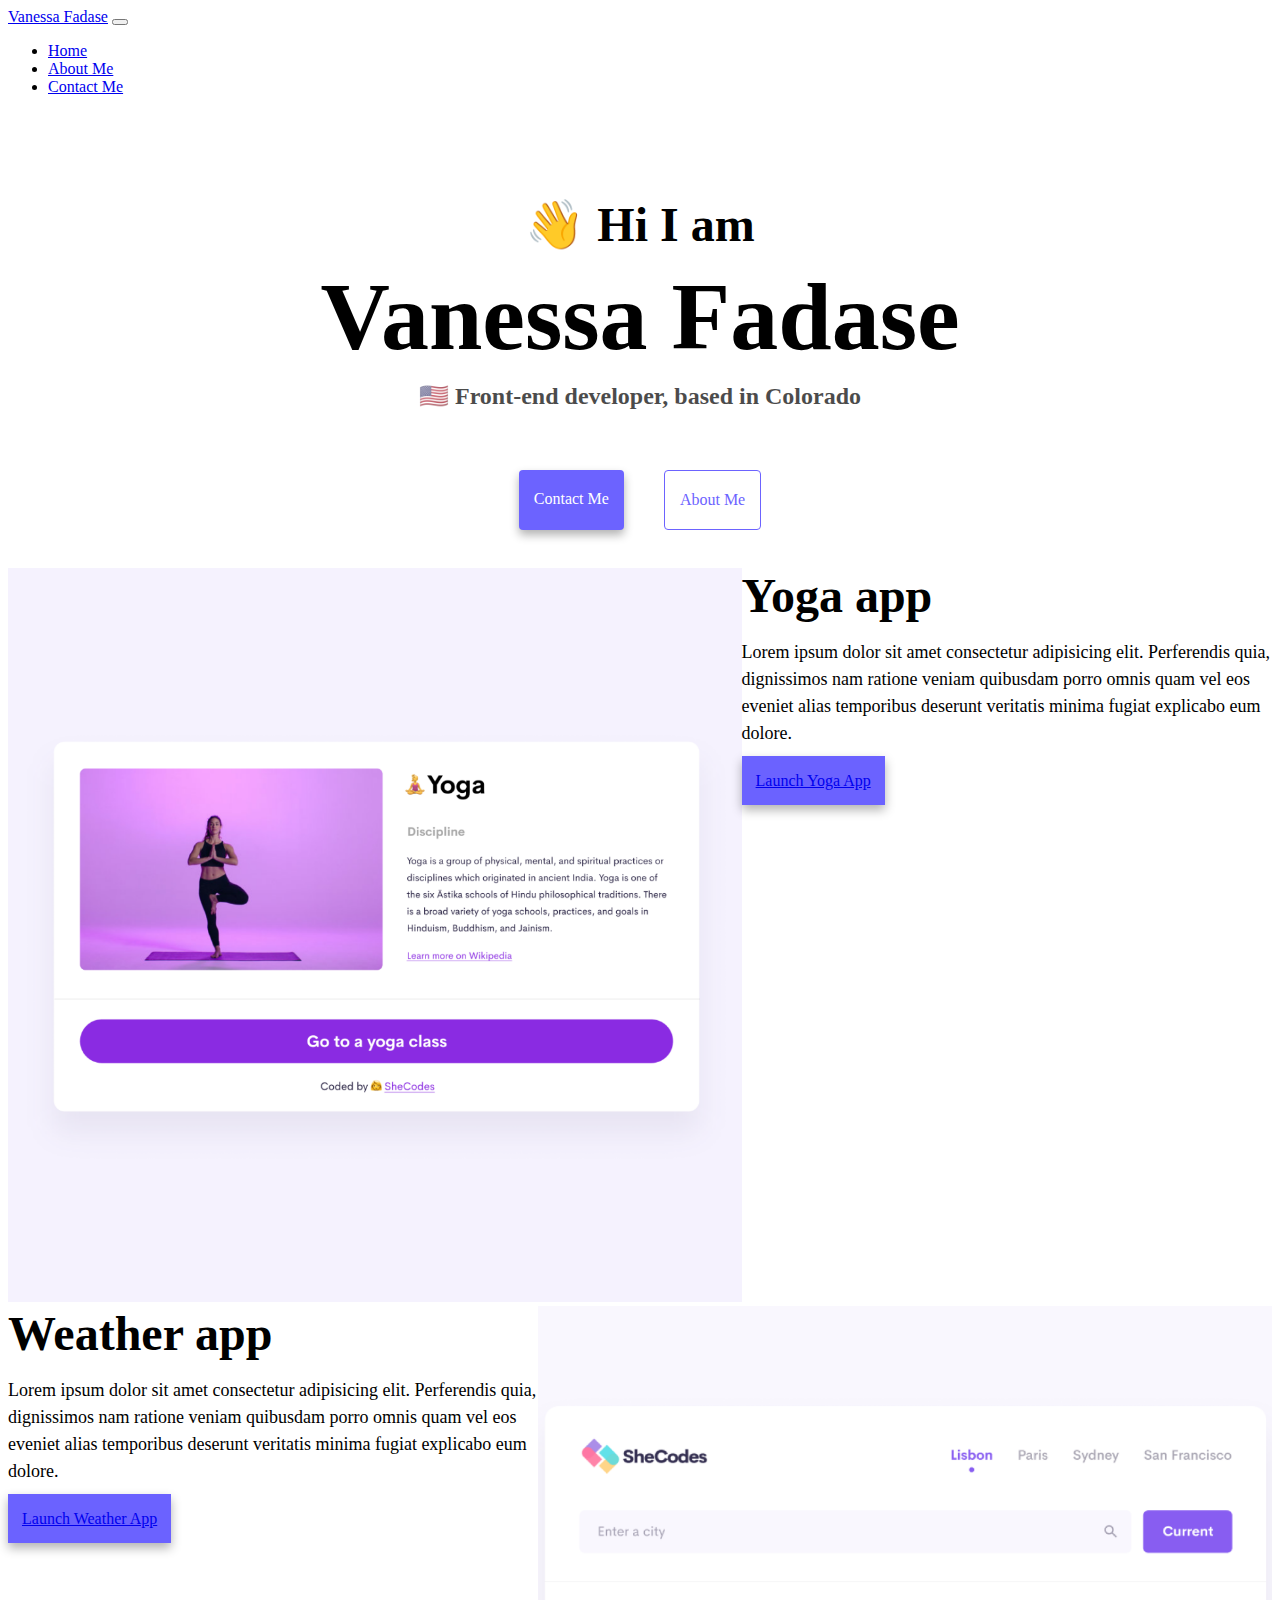
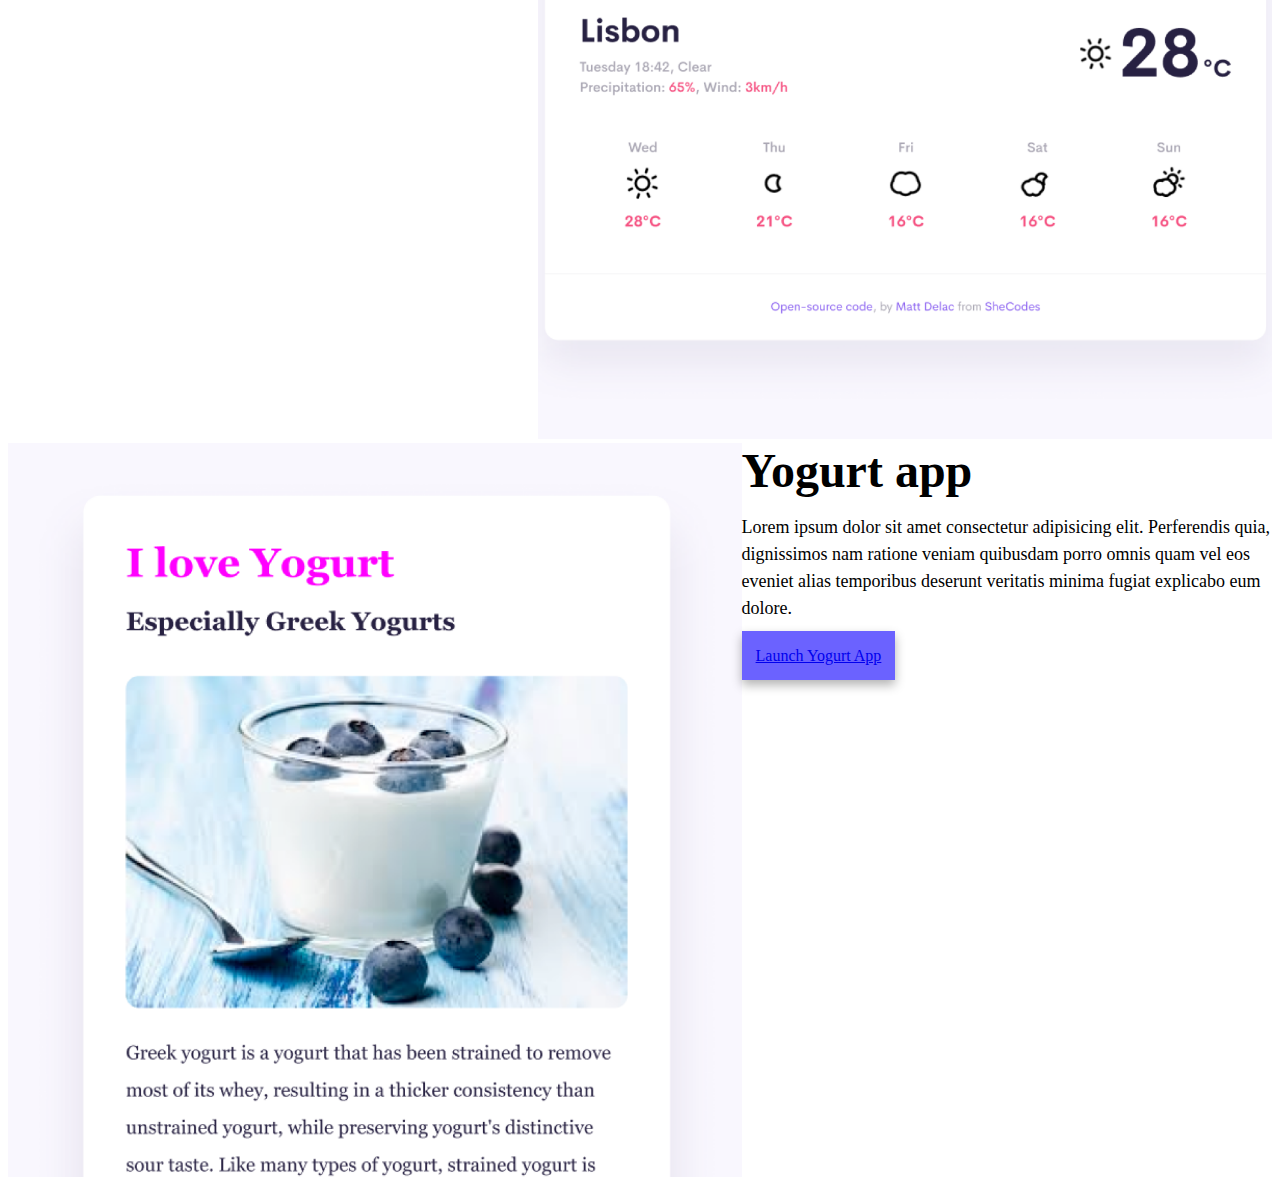
<file: index.html>
<!DOCTYPE html>
<html lang="en">
  <head>
    <meta charset="UTF-8" />
    <meta http-equiv="X-UA-Compatible" content="IE=edge" />
    <meta name="viewport" content="width=device-width, initial-scale=1.0" />
    <link
      href="https://cdn.jsdelivr.net/npm/bootstrap@5.1.3/dist/css/bootstrap.min.css"
      rel="stylesheet"
      integrity="sha384-1BmE4kWBq78iYhFldvKuhfTAU6auU8tT94WrHftjDbrCEXSU1oBoqyl2QvZ6jIW3"
      crossorigin="anonymous"
    />
    <script
      src="https://cdn.jsdelivr.net/npm/bootstrap@5.1.3/dist/js/bootstrap.bundle.min.js"
      integrity="sha384-ka7Sk0Gln4gmtz2MlQnikT1wXgYsOg+OMhuP+IlRH9sENBO0LRn5q+8nbTov4+1p"
      crossorigin="anonymous"
    ></script>
    <title>Front-end Developer-Vanessa Fadase</title>
    <meta name="description" content="Vanessa Fadase - Portfolio" />
    <link rel="stylesheet" href="/src/style.css" />
  </head>
  <body>
    <nav class="navbar navbar-expand-lg navbar-light bg-light fixed-top mb-4">
      <div class="container">
        <a class="navbar-brand" href="#">Vanessa Fadase</a>
        <button
          class="navbar-toggler"
          type="button"
          data-bs-toggle="collapse"
          data-bs-target="#navbarNav"
          aria-controls="navbarNav"
          aria-expanded="false"
          aria-label="Toggle navigation"
        >
          <span class="navbar-toggler-icon"></span>
        </button>
        <div class="collapse navbar-collapse" id="navbarNav">
          <ul class="navbar-nav">
            <li class="nav-item">
              <a class="nav-link active" aria-current="page" href="index.html"
                >Home</a
              >
            </li>
            <li class="nav-item">
              <a class="nav-link" href="about.html">About Me</a>
            </li>
            <li class="nav-item">
              <a class="nav-link" href="about.html#contact">Contact Me</a>
            </li>
          </ul>
        </div>
      </div>
    </nav>
    <h2 class="greeting">👋 Hi I am</h2>
    <h1>Vanessa Fadase</h1>
    <h3>🇺🇸 Front-end developer, based in Colorado</h3>
    <div class="navigation-links">
      <a
        href="about.html#contact"
        class="contact-link"
        title="Contact Vanessa Fadase"
        >Contact me</a
      >
      <a href="about.html" class="about-link" title="about Vanessa Fadase"
        >About me</a
      >
    </div>
    <br />
    <div class="container">
      <div class="row mt-4">
        <div class="col-sm-6" width="100">
          <img
            src="images/yoga.png"
            class="img-fluid rounded d-none d-sm-block"
            alt="picture of Vanessa Fadases yoga app"
          />
        </div>
        <div class="col-sm-6 mb-5">
          <h2 class="project-title">Yoga app</h2>
          <p class="app-details">
            Lorem ipsum dolor sit amet consectetur adipisicing elit. Perferendis
            quia, dignissimos nam ratione veniam quibusdam porro omnis quam vel
            eos eveniet alias temporibus deserunt veritatis minima fugiat
            explicabo eum dolore.
          </p>
          <a
            href="#"
            class="btn btn-primary p-3 launch-app-button"
            title="Yoga Project"
            >Launch Yoga App</a
          >
        </div>
      </div>
      <div class="row mt-5">
        <div class="col-sm-6 mb-5">
          <h2 class="project-title">Weather app</h2>
          <p class="app-details">
            Lorem ipsum dolor sit amet consectetur adipisicing elit. Perferendis
            quia, dignissimos nam ratione veniam quibusdam porro omnis quam vel
            eos eveniet alias temporibus deserunt veritatis minima fugiat
            explicabo eum dolore.
          </p>
          <a
            href="#"
            class="btn btn-primary p-3 launch-app-button"
            title="Weather Project"
            >Launch Weather App</a
          >
        </div>
        <div class="col-sm-6" width="100">
          <img
            src="images/weather.png"
            class="img-fluid rounded d-none d-sm-block"
            alt="picture of vanessa fadases weather app"
          />
        </div>
      </div>
      <div class="row mt-5">
        <div class="col-sm-6" width="100">
          <img
            src="images/yogurt.png"
            class="img-fluid rounded d-none d-sm-block"
            alt="picture of vanessa fadases yogurt app"
          />
        </div>
        <div class="col-sm-6 mb-5">
          <h2 class="project-title">Yogurt app</h2>
          <p class="app-details">
            Lorem ipsum dolor sit amet consectetur adipisicing elit. Perferendis
            quia, dignissimos nam ratione veniam quibusdam porro omnis quam vel
            eos eveniet alias temporibus deserunt veritatis minima fugiat
            explicabo eum dolore.
          </p>
          <a
            href="#"
            class="btn btn-primary p-3 launch-app-button"
            title="Yogurt Project"
            >Launch Yogurt App</a
          >
        </div>
      </div>
    </div>
  </body>
</html>
</file>
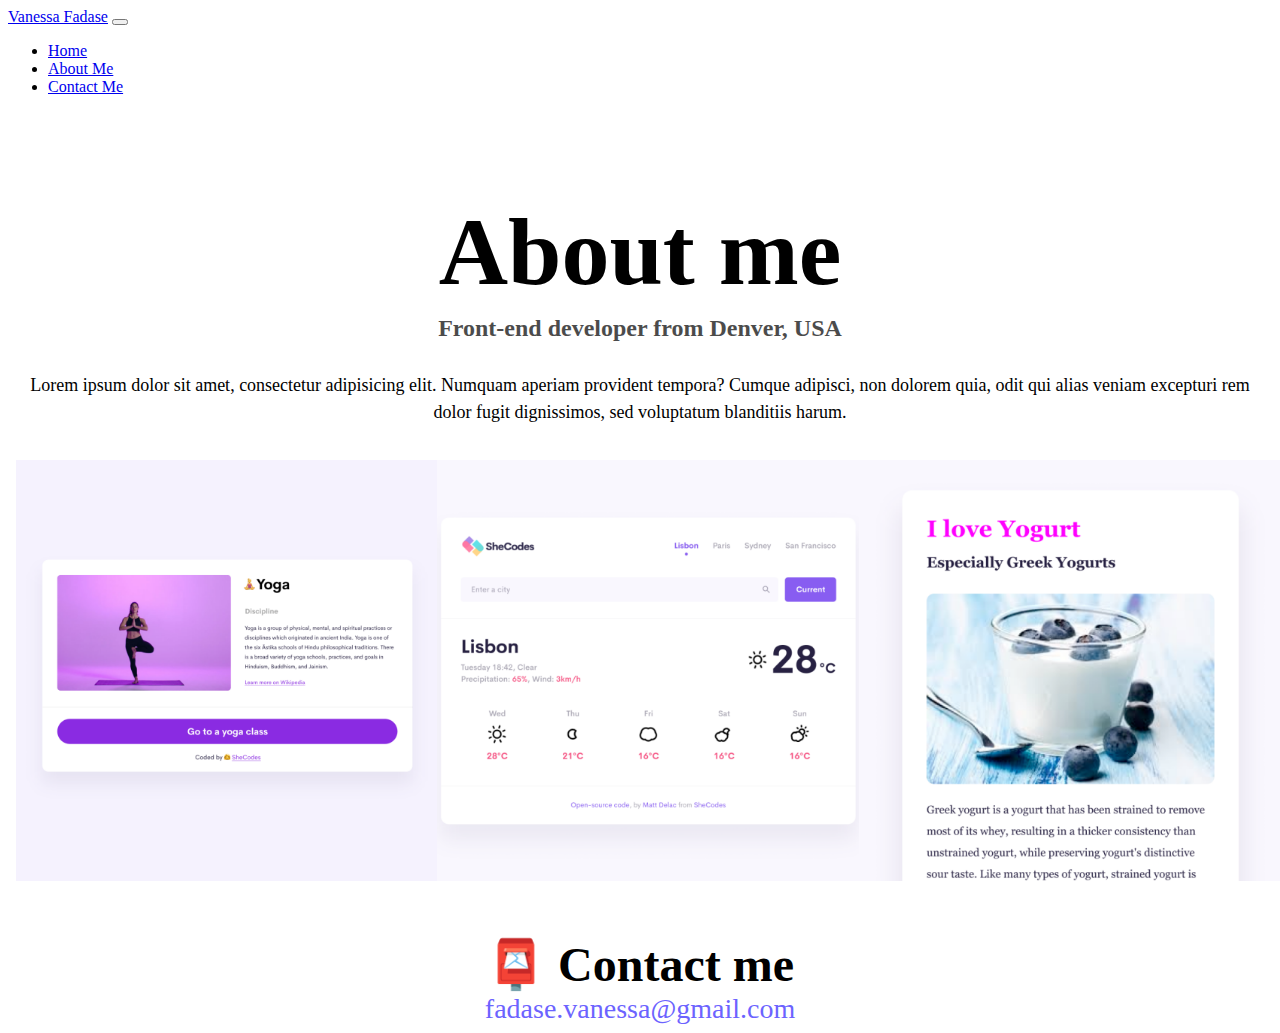
<file: about.html>
<!DOCTYPE html>
<html lang="en">
  <head>
    <meta charset="UTF-8" />
    <meta http-equiv="X-UA-Compatible" content="IE=edge" />
    <meta name="viewport" content="width=device-width, initial-scale=1.0" />
    <link href="https://cdn.jsdelivr.net/npm/bootstrap@5.1.3/dist/css/bootstrap.min.css" rel="stylesheet" integrity="sha384-1BmE4kWBq78iYhFldvKuhfTAU6auU8tT94WrHftjDbrCEXSU1oBoqyl2QvZ6jIW3" crossorigin="anonymous">
    <script src="https://cdn.jsdelivr.net/npm/bootstrap@5.1.3/dist/js/bootstrap.bundle.min.js" integrity="sha384-ka7Sk0Gln4gmtz2MlQnikT1wXgYsOg+OMhuP+IlRH9sENBO0LRn5q+8nbTov4+1p" crossorigin="anonymous"></script>
    <link rel="stylesheet" href="index.html">
    <link rel="stylesheet" href="/src/style.css" />
    <title>About Vanessa Fadase</title>
    <meta name="description" content="Vanessa Fadase - Profile about me">
  </head>
  <body>
      <nav class="navbar navbar-expand-lg navbar-light bg-light fixed-top mb-4">
          <div class="container">
            <a class="navbar-brand " href="#">Vanessa Fadase</a>
            <button
              class="navbar-toggler"
              type="button"
              data-bs-toggle="collapse"
              data-bs-target="#navbarNav"
              aria-controls="navbarNav"
              aria-expanded="false"
              aria-label="Toggle navigation"
            >
              <span class="navbar-toggler-icon"></span>
            </button>
            <div class="collapse navbar-collapse" id="navbarNav">
              <ul class="navbar-nav">
                <li class="nav-item">
                  <a class="nav-link" href="index.html">Home</a>
                </li>
                <li class="nav-item">
                  <a class="nav-link active" aria-current="page" href="about.html">About Me</a>
                </li>
                <li class="nav-item">
                  <a class="nav-link" href="#contact">Contact Me</a>
                </li>
              </ul>
          </div>
        </nav>
    <h1 class="greeting">About me</h1>
    <h3>Front-end developer from Denver, USA</h3>

        <p class="about-me-paragraph">Lorem ipsum dolor sit amet, consectetur adipisicing elit. Numquam aperiam provident tempora? Cumque adipisci, non dolorem quia, odit qui alias veniam excepturi rem dolor fugit dignissimos, sed voluptatum blanditiis harum.</p>
        <br />
        <div class="container">
          <div class="row">
            <div class="col-sm-4">
              <img src="images/yoga.png" class="img-fluid border border-white round p-2 shadow">
            </div>
            <div class="col-sm-4">
              <img src="images/weather.png" class="img-fluid border border-white p-2 shadow">
            </div>
            <div class="col-sm-4">
              <img src="images/yogurt.png" class="img-fluid border border-white p-2 shadow">
            </div>
          </div>
        </div>
        <br />
    <div id="contact">
      <h2>📮 Contact me</h2>
      <a href="mailto:[email]" class="email-link"> fadase.vanessa@gmail.com </a>
    </div>
  </body>
</html>
</file>
<file: src/style.css>
:root {
  --primary-color: #6c63ff;
  --secondary-color: #f5f2fe;
  --box-shadow: 0 5px 10px rgba(0, 0, 0, 0.3);
}

h1,
h2,
h3 {
  text-align: center;
  margin: 0;
}

h1 {
  font-size: 96px;
  margin-bottom: 10px;
}

h2 {
  font-size: 48px;
}

h3 {
  font-size: 24px;
  opacity: 0.7;
}

div {
  display: block;
}
img {
  width: 100%;
  height: auto;
}

.project-title {
  text-align: left;
}

.app-details {
  display: block;
  text-align: left;
  font-size: 18px;
  line-height: 1.5;
  margin-bottom: 25px;
  margin-top: 16px;
}

.btn-primary {
  background: #6b62ff !important;
  box-shadow: var(--box-shadow);
  margin-top: 6px;
}

.row {
  display: flex;
}
.details-about-me {
  background: var(--secondary-color);
  padding: 20px;
  border-radius: 4px;
  font-size: 18px;
  line-height: 1.5;
  text-align: center;
}

.navigation-links {
  display: flex;
  margin-top: 40px;
  justify-content: center;
}

.navigation-links a {
  margin: 20px;
  border-radius: 4px;
  padding: 20px 15px;
  text-decoration: none;
  text-transform: capitalize;
}

.contact-link {
  background: var(--primary-color);
  box-shadow: var(--box-shadow);
  color: white;
}

.about-link {
  color: var(--primary-color);
  border: 1px solid var(--primary-color);
}

.homepage-link {
  color: var(--primary-color);
  text-align: center;
  display: block;
}

.about-paragraphs {
  display: flex;
  margin: 30px 0;
}

.about-paragraphs p {
  margin: 10px;
}

.email-link {
  display: flex;
  justify-content: center;
  color: var(--primary-color);
  font-size: 28px;
  text-decoration: none;
}

.email-link:hover {
  text-decoration: underline;
}

.p-2 {
  padding: 0.5rem !important;
}

.p-3 {
  padding: 16px 14px !important;
}

.greeting {
  margin-top: 100px;
  margin-bottom: 8px;
}

.about-me-paragraph {
  text-align: center;
  font-size: 18px;
  line-height: 1.5;
  margin: 30px 10px 8px;
}

#contact {
  margin-top: 25px;
}

@media (max-width: 576px) {
  body {
    margin-bottom: 100px;
  }

  h1 {
    font-size: 45px;
  }
  h2 {
    font-size: 32px;
  }

  .project-title {
    text-align: center;
  }

  .app-details {
    text-align: center;
    margin-bottom: 50px;
  }

  .launch-app-button {
    display: block;
    text-align: center;
    margin: 0 20px -49px;
  }
  .p-3 {
    padding: 19px 15px !important;
  }
}
</file>
